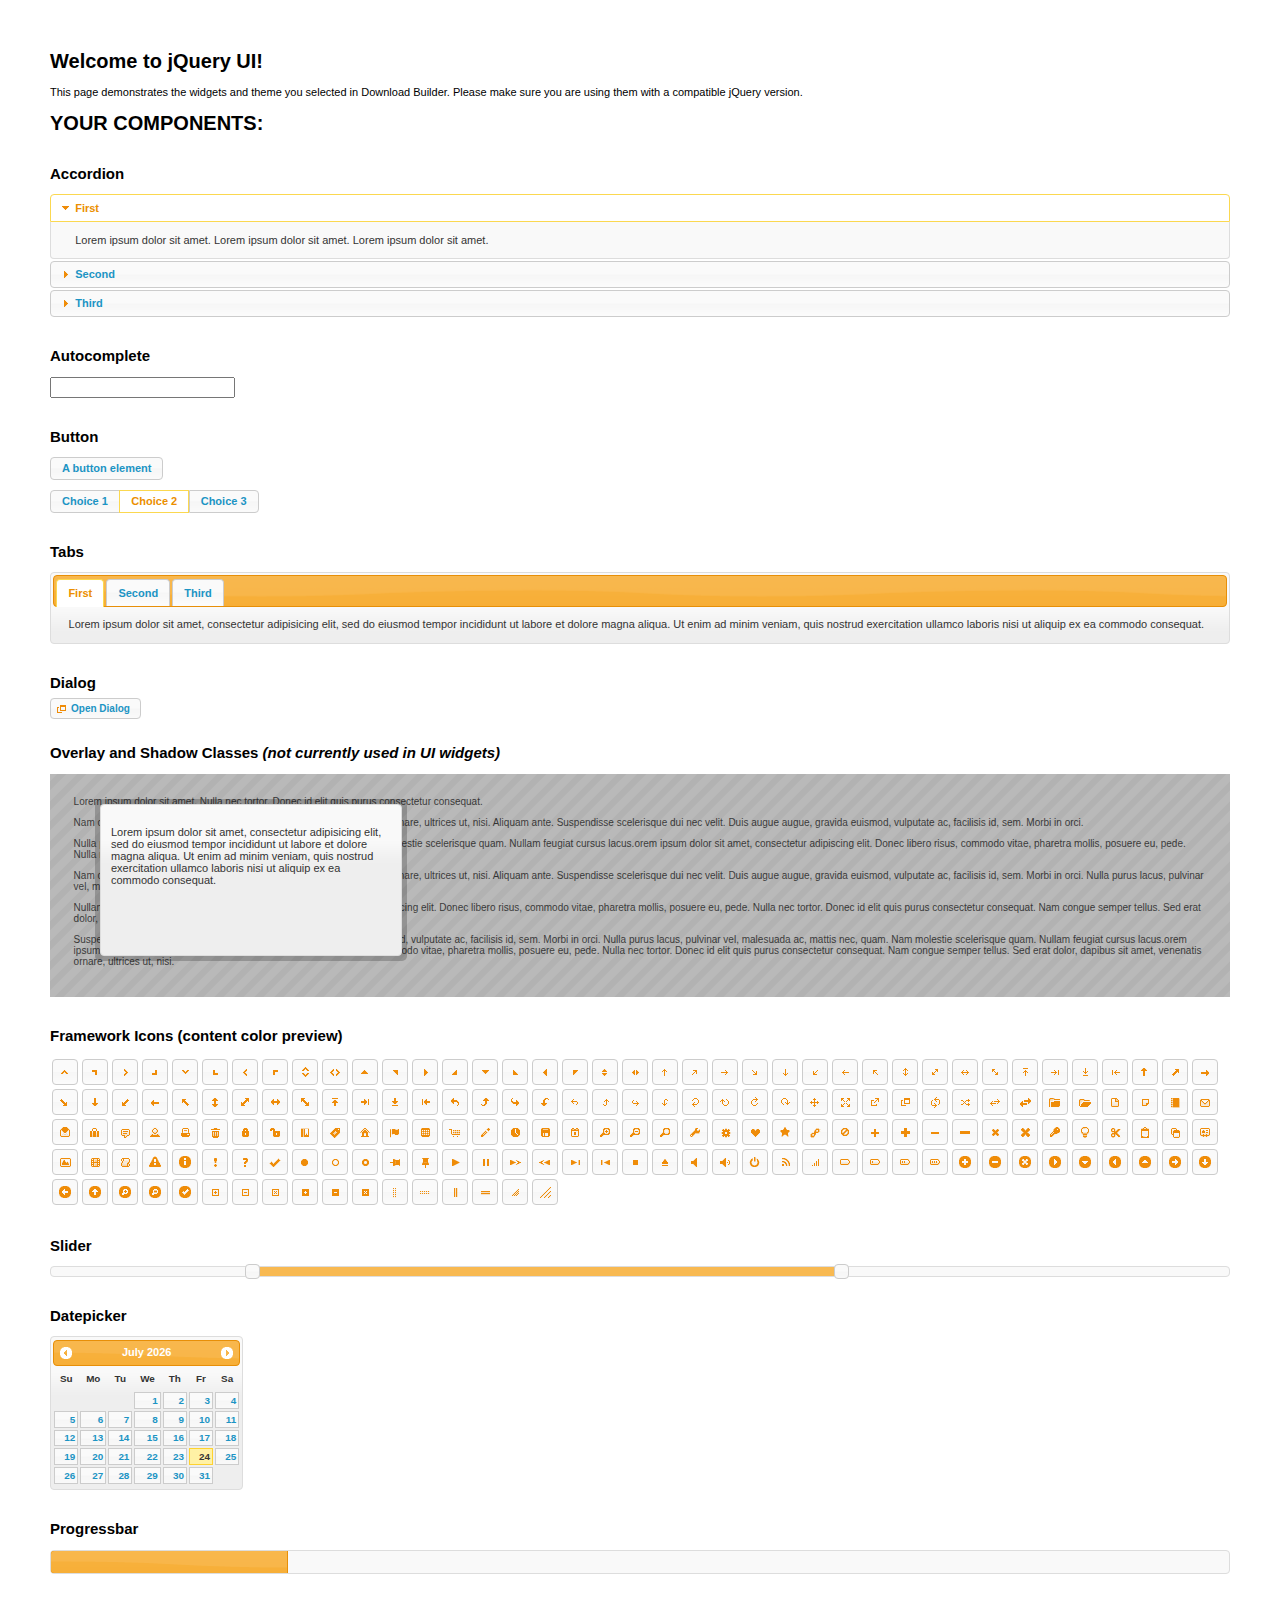
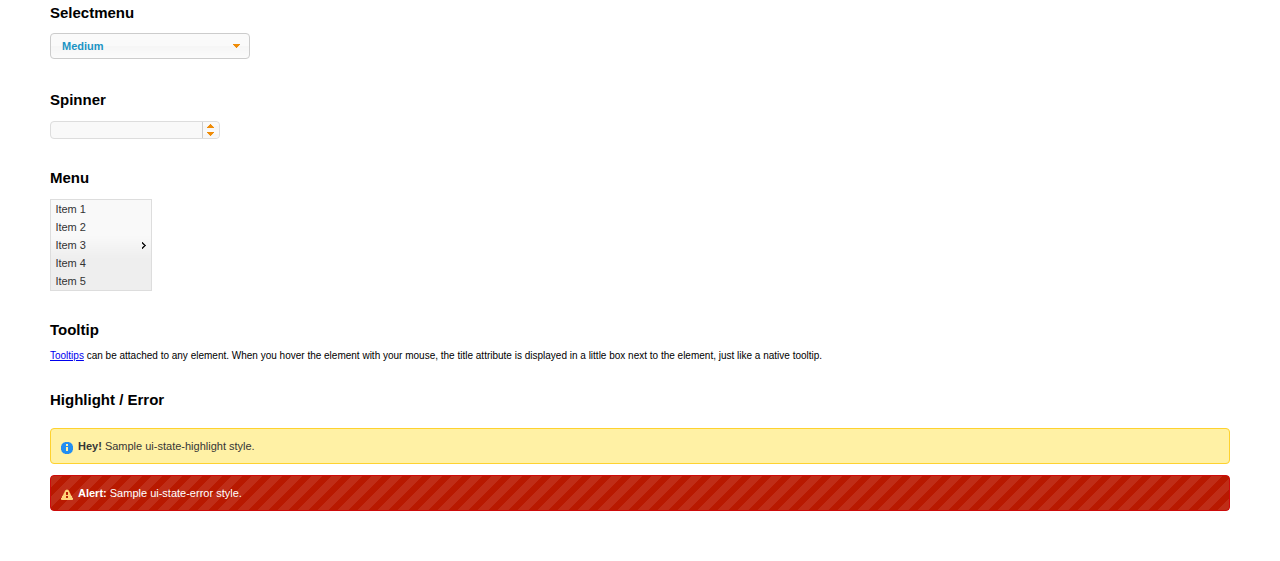
<file: NASAmet/static/grappelli/jquery/ui/index.html>
<!doctype html>
<html lang="us">
<head>
	<meta charset="utf-8">
	<title>jQuery UI Example Page</title>
	<link href="jquery-ui.css" rel="stylesheet">
	<style>
	body{
		font: 62.5% "Trebuchet MS", sans-serif;
		margin: 50px;
	}
	.demoHeaders {
		margin-top: 2em;
	}
	#dialog-link {
		padding: .4em 1em .4em 20px;
		text-decoration: none;
		position: relative;
	}
	#dialog-link span.ui-icon {
		margin: 0 5px 0 0;
		position: absolute;
		left: .2em;
		top: 50%;
		margin-top: -8px;
	}
	#icons {
		margin: 0;
		padding: 0;
	}
	#icons li {
		margin: 2px;
		position: relative;
		padding: 4px 0;
		cursor: pointer;
		float: left;
		list-style: none;
	}
	#icons span.ui-icon {
		float: left;
		margin: 0 4px;
	}
	.fakewindowcontain .ui-widget-overlay {
		position: absolute;
	}
	select {
		width: 200px;
	}
	</style>
</head>
<body>

<h1>Welcome to jQuery UI!</h1>

<div class="ui-widget">
	<p>This page demonstrates the widgets and theme you selected in Download Builder. Please make sure you are using them with a compatible jQuery version.</p>
</div>

<h1>YOUR COMPONENTS:</h1>


<!-- Accordion -->
<h2 class="demoHeaders">Accordion</h2>
<div id="accordion">
	<h3>First</h3>
	<div>Lorem ipsum dolor sit amet. Lorem ipsum dolor sit amet. Lorem ipsum dolor sit amet.</div>
	<h3>Second</h3>
	<div>Phasellus mattis tincidunt nibh.</div>
	<h3>Third</h3>
	<div>Nam dui erat, auctor a, dignissim quis.</div>
</div>



<!-- Autocomplete -->
<h2 class="demoHeaders">Autocomplete</h2>
<div>
	<input id="autocomplete" title="type &quot;a&quot;">
</div>



<!-- Button -->
<h2 class="demoHeaders">Button</h2>
<button id="button">A button element</button>
<form style="margin-top: 1em;">
	<div id="radioset">
		<input type="radio" id="radio1" name="radio"><label for="radio1">Choice 1</label>
		<input type="radio" id="radio2" name="radio" checked="checked"><label for="radio2">Choice 2</label>
		<input type="radio" id="radio3" name="radio"><label for="radio3">Choice 3</label>
	</div>
</form>



<!-- Tabs -->
<h2 class="demoHeaders">Tabs</h2>
<div id="tabs">
	<ul>
		<li><a href="#tabs-1">First</a></li>
		<li><a href="#tabs-2">Second</a></li>
		<li><a href="#tabs-3">Third</a></li>
	</ul>
	<div id="tabs-1">Lorem ipsum dolor sit amet, consectetur adipisicing elit, sed do eiusmod tempor incididunt ut labore et dolore magna aliqua. Ut enim ad minim veniam, quis nostrud exercitation ullamco laboris nisi ut aliquip ex ea commodo consequat.</div>
	<div id="tabs-2">Phasellus mattis tincidunt nibh. Cras orci urna, blandit id, pretium vel, aliquet ornare, felis. Maecenas scelerisque sem non nisl. Fusce sed lorem in enim dictum bibendum.</div>
	<div id="tabs-3">Nam dui erat, auctor a, dignissim quis, sollicitudin eu, felis. Pellentesque nisi urna, interdum eget, sagittis et, consequat vestibulum, lacus. Mauris porttitor ullamcorper augue.</div>
</div>



<!-- Dialog NOTE: Dialog is not generated by UI in this demo so it can be visually styled in themeroller-->
<h2 class="demoHeaders">Dialog</h2>
<p><a href="#" id="dialog-link" class="ui-state-default ui-corner-all"><span class="ui-icon ui-icon-newwin"></span>Open Dialog</a></p>

<h2 class="demoHeaders">Overlay and Shadow Classes <em>(not currently used in UI widgets)</em></h2>
<div style="position: relative; width: 96%; height: 200px; padding:1% 2%; overflow:hidden;" class="fakewindowcontain">
	<p>Lorem ipsum dolor sit amet,  Nulla nec tortor. Donec id elit quis purus consectetur consequat. </p><p>Nam congue semper tellus. Sed erat dolor, dapibus sit amet, venenatis ornare, ultrices ut, nisi. Aliquam ante. Suspendisse scelerisque dui nec velit. Duis augue augue, gravida euismod, vulputate ac, facilisis id, sem. Morbi in orci. </p><p>Nulla purus lacus, pulvinar vel, malesuada ac, mattis nec, quam. Nam molestie scelerisque quam. Nullam feugiat cursus lacus.orem ipsum dolor sit amet, consectetur adipiscing elit. Donec libero risus, commodo vitae, pharetra mollis, posuere eu, pede. Nulla nec tortor. Donec id elit quis purus consectetur consequat. </p><p>Nam congue semper tellus. Sed erat dolor, dapibus sit amet, venenatis ornare, ultrices ut, nisi. Aliquam ante. Suspendisse scelerisque dui nec velit. Duis augue augue, gravida euismod, vulputate ac, facilisis id, sem. Morbi in orci. Nulla purus lacus, pulvinar vel, malesuada ac, mattis nec, quam. Nam molestie scelerisque quam. </p><p>Nullam feugiat cursus lacus.orem ipsum dolor sit amet, consectetur adipiscing elit. Donec libero risus, commodo vitae, pharetra mollis, posuere eu, pede. Nulla nec tortor. Donec id elit quis purus consectetur consequat. Nam congue semper tellus. Sed erat dolor, dapibus sit amet, venenatis ornare, ultrices ut, nisi. Aliquam ante. </p><p>Suspendisse scelerisque dui nec velit. Duis augue augue, gravida euismod, vulputate ac, facilisis id, sem. Morbi in orci. Nulla purus lacus, pulvinar vel, malesuada ac, mattis nec, quam. Nam molestie scelerisque quam. Nullam feugiat cursus lacus.orem ipsum dolor sit amet, consectetur adipiscing elit. Donec libero risus, commodo vitae, pharetra mollis, posuere eu, pede. Nulla nec tortor. Donec id elit quis purus consectetur consequat. Nam congue semper tellus. Sed erat dolor, dapibus sit amet, venenatis ornare, ultrices ut, nisi. </p>

	<!-- ui-dialog -->
	<div class="ui-overlay"><div class="ui-widget-overlay"></div><div class="ui-widget-shadow ui-corner-all" style="width: 302px; height: 152px; position: absolute; left: 50px; top: 30px;"></div></div>
	<div style="position: absolute; width: 280px; height: 130px;left: 50px; top: 30px; padding: 10px;" class="ui-widget ui-widget-content ui-corner-all">
		<div class="ui-dialog-content ui-widget-content" style="background: none; border: 0;">
			<p>Lorem ipsum dolor sit amet, consectetur adipisicing elit, sed do eiusmod tempor incididunt ut labore et dolore magna aliqua. Ut enim ad minim veniam, quis nostrud exercitation ullamco laboris nisi ut aliquip ex ea commodo consequat.</p>
		</div>
	</div>

</div>

<!-- ui-dialog -->
<div id="dialog" title="Dialog Title">
	<p>Lorem ipsum dolor sit amet, consectetur adipisicing elit, sed do eiusmod tempor incididunt ut labore et dolore magna aliqua. Ut enim ad minim veniam, quis nostrud exercitation ullamco laboris nisi ut aliquip ex ea commodo consequat.</p>
</div>



<h2 class="demoHeaders">Framework Icons (content color preview)</h2>
<ul id="icons" class="ui-widget ui-helper-clearfix">
	<li class="ui-state-default ui-corner-all" title=".ui-icon-carat-1-n"><span class="ui-icon ui-icon-carat-1-n"></span></li>
	<li class="ui-state-default ui-corner-all" title=".ui-icon-carat-1-ne"><span class="ui-icon ui-icon-carat-1-ne"></span></li>
	<li class="ui-state-default ui-corner-all" title=".ui-icon-carat-1-e"><span class="ui-icon ui-icon-carat-1-e"></span></li>
	<li class="ui-state-default ui-corner-all" title=".ui-icon-carat-1-se"><span class="ui-icon ui-icon-carat-1-se"></span></li>
	<li class="ui-state-default ui-corner-all" title=".ui-icon-carat-1-s"><span class="ui-icon ui-icon-carat-1-s"></span></li>
	<li class="ui-state-default ui-corner-all" title=".ui-icon-carat-1-sw"><span class="ui-icon ui-icon-carat-1-sw"></span></li>
	<li class="ui-state-default ui-corner-all" title=".ui-icon-carat-1-w"><span class="ui-icon ui-icon-carat-1-w"></span></li>
	<li class="ui-state-default ui-corner-all" title=".ui-icon-carat-1-nw"><span class="ui-icon ui-icon-carat-1-nw"></span></li>
	<li class="ui-state-default ui-corner-all" title=".ui-icon-carat-2-n-s"><span class="ui-icon ui-icon-carat-2-n-s"></span></li>
	<li class="ui-state-default ui-corner-all" title=".ui-icon-carat-2-e-w"><span class="ui-icon ui-icon-carat-2-e-w"></span></li>
	<li class="ui-state-default ui-corner-all" title=".ui-icon-triangle-1-n"><span class="ui-icon ui-icon-triangle-1-n"></span></li>
	<li class="ui-state-default ui-corner-all" title=".ui-icon-triangle-1-ne"><span class="ui-icon ui-icon-triangle-1-ne"></span></li>
	<li class="ui-state-default ui-corner-all" title=".ui-icon-triangle-1-e"><span class="ui-icon ui-icon-triangle-1-e"></span></li>
	<li class="ui-state-default ui-corner-all" title=".ui-icon-triangle-1-se"><span class="ui-icon ui-icon-triangle-1-se"></span></li>
	<li class="ui-state-default ui-corner-all" title=".ui-icon-triangle-1-s"><span class="ui-icon ui-icon-triangle-1-s"></span></li>
	<li class="ui-state-default ui-corner-all" title=".ui-icon-triangle-1-sw"><span class="ui-icon ui-icon-triangle-1-sw"></span></li>
	<li class="ui-state-default ui-corner-all" title=".ui-icon-triangle-1-w"><span class="ui-icon ui-icon-triangle-1-w"></span></li>
	<li class="ui-state-default ui-corner-all" title=".ui-icon-triangle-1-nw"><span class="ui-icon ui-icon-triangle-1-nw"></span></li>
	<li class="ui-state-default ui-corner-all" title=".ui-icon-triangle-2-n-s"><span class="ui-icon ui-icon-triangle-2-n-s"></span></li>
	<li class="ui-state-default ui-corner-all" title=".ui-icon-triangle-2-e-w"><span class="ui-icon ui-icon-triangle-2-e-w"></span></li>
	<li class="ui-state-default ui-corner-all" title=".ui-icon-arrow-1-n"><span class="ui-icon ui-icon-arrow-1-n"></span></li>
	<li class="ui-state-default ui-corner-all" title=".ui-icon-arrow-1-ne"><span class="ui-icon ui-icon-arrow-1-ne"></span></li>
	<li class="ui-state-default ui-corner-all" title=".ui-icon-arrow-1-e"><span class="ui-icon ui-icon-arrow-1-e"></span></li>
	<li class="ui-state-default ui-corner-all" title=".ui-icon-arrow-1-se"><span class="ui-icon ui-icon-arrow-1-se"></span></li>
	<li class="ui-state-default ui-corner-all" title=".ui-icon-arrow-1-s"><span class="ui-icon ui-icon-arrow-1-s"></span></li>
	<li class="ui-state-default ui-corner-all" title=".ui-icon-arrow-1-sw"><span class="ui-icon ui-icon-arrow-1-sw"></span></li>
	<li class="ui-state-default ui-corner-all" title=".ui-icon-arrow-1-w"><span class="ui-icon ui-icon-arrow-1-w"></span></li>
	<li class="ui-state-default ui-corner-all" title=".ui-icon-arrow-1-nw"><span class="ui-icon ui-icon-arrow-1-nw"></span></li>
	<li class="ui-state-default ui-corner-all" title=".ui-icon-arrow-2-n-s"><span class="ui-icon ui-icon-arrow-2-n-s"></span></li>
	<li class="ui-state-default ui-corner-all" title=".ui-icon-arrow-2-ne-sw"><span class="ui-icon ui-icon-arrow-2-ne-sw"></span></li>
	<li class="ui-state-default ui-corner-all" title=".ui-icon-arrow-2-e-w"><span class="ui-icon ui-icon-arrow-2-e-w"></span></li>
	<li class="ui-state-default ui-corner-all" title=".ui-icon-arrow-2-se-nw"><span class="ui-icon ui-icon-arrow-2-se-nw"></span></li>
	<li class="ui-state-default ui-corner-all" title=".ui-icon-arrowstop-1-n"><span class="ui-icon ui-icon-arrowstop-1-n"></span></li>
	<li class="ui-state-default ui-corner-all" title=".ui-icon-arrowstop-1-e"><span class="ui-icon ui-icon-arrowstop-1-e"></span></li>
	<li class="ui-state-default ui-corner-all" title=".ui-icon-arrowstop-1-s"><span class="ui-icon ui-icon-arrowstop-1-s"></span></li>
	<li class="ui-state-default ui-corner-all" title=".ui-icon-arrowstop-1-w"><span class="ui-icon ui-icon-arrowstop-1-w"></span></li>
	<li class="ui-state-default ui-corner-all" title=".ui-icon-arrowthick-1-n"><span class="ui-icon ui-icon-arrowthick-1-n"></span></li>
	<li class="ui-state-default ui-corner-all" title=".ui-icon-arrowthick-1-ne"><span class="ui-icon ui-icon-arrowthick-1-ne"></span></li>
	<li class="ui-state-default ui-corner-all" title=".ui-icon-arrowthick-1-e"><span class="ui-icon ui-icon-arrowthick-1-e"></span></li>
	<li class="ui-state-default ui-corner-all" title=".ui-icon-arrowthick-1-se"><span class="ui-icon ui-icon-arrowthick-1-se"></span></li>
	<li class="ui-state-default ui-corner-all" title=".ui-icon-arrowthick-1-s"><span class="ui-icon ui-icon-arrowthick-1-s"></span></li>
	<li class="ui-state-default ui-corner-all" title=".ui-icon-arrowthick-1-sw"><span class="ui-icon ui-icon-arrowthick-1-sw"></span></li>
	<li class="ui-state-default ui-corner-all" title=".ui-icon-arrowthick-1-w"><span class="ui-icon ui-icon-arrowthick-1-w"></span></li>
	<li class="ui-state-default ui-corner-all" title=".ui-icon-arrowthick-1-nw"><span class="ui-icon ui-icon-arrowthick-1-nw"></span></li>
	<li class="ui-state-default ui-corner-all" title=".ui-icon-arrowthick-2-n-s"><span class="ui-icon ui-icon-arrowthick-2-n-s"></span></li>
	<li class="ui-state-default ui-corner-all" title=".ui-icon-arrowthick-2-ne-sw"><span class="ui-icon ui-icon-arrowthick-2-ne-sw"></span></li>
	<li class="ui-state-default ui-corner-all" title=".ui-icon-arrowthick-2-e-w"><span class="ui-icon ui-icon-arrowthick-2-e-w"></span></li>
	<li class="ui-state-default ui-corner-all" title=".ui-icon-arrowthick-2-se-nw"><span class="ui-icon ui-icon-arrowthick-2-se-nw"></span></li>
	<li class="ui-state-default ui-corner-all" title=".ui-icon-arrowthickstop-1-n"><span class="ui-icon ui-icon-arrowthickstop-1-n"></span></li>
	<li class="ui-state-default ui-corner-all" title=".ui-icon-arrowthickstop-1-e"><span class="ui-icon ui-icon-arrowthickstop-1-e"></span></li>
	<li class="ui-state-default ui-corner-all" title=".ui-icon-arrowthickstop-1-s"><span class="ui-icon ui-icon-arrowthickstop-1-s"></span></li>
	<li class="ui-state-default ui-corner-all" title=".ui-icon-arrowthickstop-1-w"><span class="ui-icon ui-icon-arrowthickstop-1-w"></span></li>
	<li class="ui-state-default ui-corner-all" title=".ui-icon-arrowreturnthick-1-w"><span class="ui-icon ui-icon-arrowreturnthick-1-w"></span></li>
	<li class="ui-state-default ui-corner-all" title=".ui-icon-arrowreturnthick-1-n"><span class="ui-icon ui-icon-arrowreturnthick-1-n"></span></li>
	<li class="ui-state-default ui-corner-all" title=".ui-icon-arrowreturnthick-1-e"><span class="ui-icon ui-icon-arrowreturnthick-1-e"></span></li>
	<li class="ui-state-default ui-corner-all" title=".ui-icon-arrowreturnthick-1-s"><span class="ui-icon ui-icon-arrowreturnthick-1-s"></span></li>
	<li class="ui-state-default ui-corner-all" title=".ui-icon-arrowreturn-1-w"><span class="ui-icon ui-icon-arrowreturn-1-w"></span></li>
	<li class="ui-state-default ui-corner-all" title=".ui-icon-arrowreturn-1-n"><span class="ui-icon ui-icon-arrowreturn-1-n"></span></li>
	<li class="ui-state-default ui-corner-all" title=".ui-icon-arrowreturn-1-e"><span class="ui-icon ui-icon-arrowreturn-1-e"></span></li>
	<li class="ui-state-default ui-corner-all" title=".ui-icon-arrowreturn-1-s"><span class="ui-icon ui-icon-arrowreturn-1-s"></span></li>
	<li class="ui-state-default ui-corner-all" title=".ui-icon-arrowrefresh-1-w"><span class="ui-icon ui-icon-arrowrefresh-1-w"></span></li>
	<li class="ui-state-default ui-corner-all" title=".ui-icon-arrowrefresh-1-n"><span class="ui-icon ui-icon-arrowrefresh-1-n"></span></li>
	<li class="ui-state-default ui-corner-all" title=".ui-icon-arrowrefresh-1-e"><span class="ui-icon ui-icon-arrowrefresh-1-e"></span></li>
	<li class="ui-state-default ui-corner-all" title=".ui-icon-arrowrefresh-1-s"><span class="ui-icon ui-icon-arrowrefresh-1-s"></span></li>
	<li class="ui-state-default ui-corner-all" title=".ui-icon-arrow-4"><span class="ui-icon ui-icon-arrow-4"></span></li>
	<li class="ui-state-default ui-corner-all" title=".ui-icon-arrow-4-diag"><span class="ui-icon ui-icon-arrow-4-diag"></span></li>
	<li class="ui-state-default ui-corner-all" title=".ui-icon-extlink"><span class="ui-icon ui-icon-extlink"></span></li>
	<li class="ui-state-default ui-corner-all" title=".ui-icon-newwin"><span class="ui-icon ui-icon-newwin"></span></li>
	<li class="ui-state-default ui-corner-all" title=".ui-icon-refresh"><span class="ui-icon ui-icon-refresh"></span></li>
	<li class="ui-state-default ui-corner-all" title=".ui-icon-shuffle"><span class="ui-icon ui-icon-shuffle"></span></li>
	<li class="ui-state-default ui-corner-all" title=".ui-icon-transfer-e-w"><span class="ui-icon ui-icon-transfer-e-w"></span></li>
	<li class="ui-state-default ui-corner-all" title=".ui-icon-transferthick-e-w"><span class="ui-icon ui-icon-transferthick-e-w"></span></li>
	<li class="ui-state-default ui-corner-all" title=".ui-icon-folder-collapsed"><span class="ui-icon ui-icon-folder-collapsed"></span></li>
	<li class="ui-state-default ui-corner-all" title=".ui-icon-folder-open"><span class="ui-icon ui-icon-folder-open"></span></li>
	<li class="ui-state-default ui-corner-all" title=".ui-icon-document"><span class="ui-icon ui-icon-document"></span></li>
	<li class="ui-state-default ui-corner-all" title=".ui-icon-document-b"><span class="ui-icon ui-icon-document-b"></span></li>
	<li class="ui-state-default ui-corner-all" title=".ui-icon-note"><span class="ui-icon ui-icon-note"></span></li>
	<li class="ui-state-default ui-corner-all" title=".ui-icon-mail-closed"><span class="ui-icon ui-icon-mail-closed"></span></li>
	<li class="ui-state-default ui-corner-all" title=".ui-icon-mail-open"><span class="ui-icon ui-icon-mail-open"></span></li>
	<li class="ui-state-default ui-corner-all" title=".ui-icon-suitcase"><span class="ui-icon ui-icon-suitcase"></span></li>
	<li class="ui-state-default ui-corner-all" title=".ui-icon-comment"><span class="ui-icon ui-icon-comment"></span></li>
	<li class="ui-state-default ui-corner-all" title=".ui-icon-person"><span class="ui-icon ui-icon-person"></span></li>
	<li class="ui-state-default ui-corner-all" title=".ui-icon-print"><span class="ui-icon ui-icon-print"></span></li>
	<li class="ui-state-default ui-corner-all" title=".ui-icon-trash"><span class="ui-icon ui-icon-trash"></span></li>
	<li class="ui-state-default ui-corner-all" title=".ui-icon-locked"><span class="ui-icon ui-icon-locked"></span></li>
	<li class="ui-state-default ui-corner-all" title=".ui-icon-unlocked"><span class="ui-icon ui-icon-unlocked"></span></li>
	<li class="ui-state-default ui-corner-all" title=".ui-icon-bookmark"><span class="ui-icon ui-icon-bookmark"></span></li>
	<li class="ui-state-default ui-corner-all" title=".ui-icon-tag"><span class="ui-icon ui-icon-tag"></span></li>
	<li class="ui-state-default ui-corner-all" title=".ui-icon-home"><span class="ui-icon ui-icon-home"></span></li>
	<li class="ui-state-default ui-corner-all" title=".ui-icon-flag"><span class="ui-icon ui-icon-flag"></span></li>
	<li class="ui-state-default ui-corner-all" title=".ui-icon-calculator"><span class="ui-icon ui-icon-calculator"></span></li>
	<li class="ui-state-default ui-corner-all" title=".ui-icon-cart"><span class="ui-icon ui-icon-cart"></span></li>
	<li class="ui-state-default ui-corner-all" title=".ui-icon-pencil"><span class="ui-icon ui-icon-pencil"></span></li>
	<li class="ui-state-default ui-corner-all" title=".ui-icon-clock"><span class="ui-icon ui-icon-clock"></span></li>
	<li class="ui-state-default ui-corner-all" title=".ui-icon-disk"><span class="ui-icon ui-icon-disk"></span></li>
	<li class="ui-state-default ui-corner-all" title=".ui-icon-calendar"><span class="ui-icon ui-icon-calendar"></span></li>
	<li class="ui-state-default ui-corner-all" title=".ui-icon-zoomin"><span class="ui-icon ui-icon-zoomin"></span></li>
	<li class="ui-state-default ui-corner-all" title=".ui-icon-zoomout"><span class="ui-icon ui-icon-zoomout"></span></li>
	<li class="ui-state-default ui-corner-all" title=".ui-icon-search"><span class="ui-icon ui-icon-search"></span></li>
	<li class="ui-state-default ui-corner-all" title=".ui-icon-wrench"><span class="ui-icon ui-icon-wrench"></span></li>
	<li class="ui-state-default ui-corner-all" title=".ui-icon-gear"><span class="ui-icon ui-icon-gear"></span></li>
	<li class="ui-state-default ui-corner-all" title=".ui-icon-heart"><span class="ui-icon ui-icon-heart"></span></li>
	<li class="ui-state-default ui-corner-all" title=".ui-icon-star"><span class="ui-icon ui-icon-star"></span></li>
	<li class="ui-state-default ui-corner-all" title=".ui-icon-link"><span class="ui-icon ui-icon-link"></span></li>
	<li class="ui-state-default ui-corner-all" title=".ui-icon-cancel"><span class="ui-icon ui-icon-cancel"></span></li>
	<li class="ui-state-default ui-corner-all" title=".ui-icon-plus"><span class="ui-icon ui-icon-plus"></span></li>
	<li class="ui-state-default ui-corner-all" title=".ui-icon-plusthick"><span class="ui-icon ui-icon-plusthick"></span></li>
	<li class="ui-state-default ui-corner-all" title=".ui-icon-minus"><span class="ui-icon ui-icon-minus"></span></li>
	<li class="ui-state-default ui-corner-all" title=".ui-icon-minusthick"><span class="ui-icon ui-icon-minusthick"></span></li>
	<li class="ui-state-default ui-corner-all" title=".ui-icon-close"><span class="ui-icon ui-icon-close"></span></li>
	<li class="ui-state-default ui-corner-all" title=".ui-icon-closethick"><span class="ui-icon ui-icon-closethick"></span></li>
	<li class="ui-state-default ui-corner-all" title=".ui-icon-key"><span class="ui-icon ui-icon-key"></span></li>
	<li class="ui-state-default ui-corner-all" title=".ui-icon-lightbulb"><span class="ui-icon ui-icon-lightbulb"></span></li>
	<li class="ui-state-default ui-corner-all" title=".ui-icon-scissors"><span class="ui-icon ui-icon-scissors"></span></li>
	<li class="ui-state-default ui-corner-all" title=".ui-icon-clipboard"><span class="ui-icon ui-icon-clipboard"></span></li>
	<li class="ui-state-default ui-corner-all" title=".ui-icon-copy"><span class="ui-icon ui-icon-copy"></span></li>
	<li class="ui-state-default ui-corner-all" title=".ui-icon-contact"><span class="ui-icon ui-icon-contact"></span></li>
	<li class="ui-state-default ui-corner-all" title=".ui-icon-image"><span class="ui-icon ui-icon-image"></span></li>
	<li class="ui-state-default ui-corner-all" title=".ui-icon-video"><span class="ui-icon ui-icon-video"></span></li>
	<li class="ui-state-default ui-corner-all" title=".ui-icon-script"><span class="ui-icon ui-icon-script"></span></li>
	<li class="ui-state-default ui-corner-all" title=".ui-icon-alert"><span class="ui-icon ui-icon-alert"></span></li>
	<li class="ui-state-default ui-corner-all" title=".ui-icon-info"><span class="ui-icon ui-icon-info"></span></li>
	<li class="ui-state-default ui-corner-all" title=".ui-icon-notice"><span class="ui-icon ui-icon-notice"></span></li>
	<li class="ui-state-default ui-corner-all" title=".ui-icon-help"><span class="ui-icon ui-icon-help"></span></li>
	<li class="ui-state-default ui-corner-all" title=".ui-icon-check"><span class="ui-icon ui-icon-check"></span></li>
	<li class="ui-state-default ui-corner-all" title=".ui-icon-bullet"><span class="ui-icon ui-icon-bullet"></span></li>
	<li class="ui-state-default ui-corner-all" title=".ui-icon-radio-off"><span class="ui-icon ui-icon-radio-off"></span></li>
	<li class="ui-state-default ui-corner-all" title=".ui-icon-radio-on"><span class="ui-icon ui-icon-radio-on"></span></li>
	<li class="ui-state-default ui-corner-all" title=".ui-icon-pin-w"><span class="ui-icon ui-icon-pin-w"></span></li>
	<li class="ui-state-default ui-corner-all" title=".ui-icon-pin-s"><span class="ui-icon ui-icon-pin-s"></span></li>
	<li class="ui-state-default ui-corner-all" title=".ui-icon-play"><span class="ui-icon ui-icon-play"></span></li>
	<li class="ui-state-default ui-corner-all" title=".ui-icon-pause"><span class="ui-icon ui-icon-pause"></span></li>
	<li class="ui-state-default ui-corner-all" title=".ui-icon-seek-next"><span class="ui-icon ui-icon-seek-next"></span></li>
	<li class="ui-state-default ui-corner-all" title=".ui-icon-seek-prev"><span class="ui-icon ui-icon-seek-prev"></span></li>
	<li class="ui-state-default ui-corner-all" title=".ui-icon-seek-end"><span class="ui-icon ui-icon-seek-end"></span></li>
	<li class="ui-state-default ui-corner-all" title=".ui-icon-seek-first"><span class="ui-icon ui-icon-seek-first"></span></li>
	<li class="ui-state-default ui-corner-all" title=".ui-icon-stop"><span class="ui-icon ui-icon-stop"></span></li>
	<li class="ui-state-default ui-corner-all" title=".ui-icon-eject"><span class="ui-icon ui-icon-eject"></span></li>
	<li class="ui-state-default ui-corner-all" title=".ui-icon-volume-off"><span class="ui-icon ui-icon-volume-off"></span></li>
	<li class="ui-state-default ui-corner-all" title=".ui-icon-volume-on"><span class="ui-icon ui-icon-volume-on"></span></li>
	<li class="ui-state-default ui-corner-all" title=".ui-icon-power"><span class="ui-icon ui-icon-power"></span></li>
	<li class="ui-state-default ui-corner-all" title=".ui-icon-signal-diag"><span class="ui-icon ui-icon-signal-diag"></span></li>
	<li class="ui-state-default ui-corner-all" title=".ui-icon-signal"><span class="ui-icon ui-icon-signal"></span></li>
	<li class="ui-state-default ui-corner-all" title=".ui-icon-battery-0"><span class="ui-icon ui-icon-battery-0"></span></li>
	<li class="ui-state-default ui-corner-all" title=".ui-icon-battery-1"><span class="ui-icon ui-icon-battery-1"></span></li>
	<li class="ui-state-default ui-corner-all" title=".ui-icon-battery-2"><span class="ui-icon ui-icon-battery-2"></span></li>
	<li class="ui-state-default ui-corner-all" title=".ui-icon-battery-3"><span class="ui-icon ui-icon-battery-3"></span></li>
	<li class="ui-state-default ui-corner-all" title=".ui-icon-circle-plus"><span class="ui-icon ui-icon-circle-plus"></span></li>
	<li class="ui-state-default ui-corner-all" title=".ui-icon-circle-minus"><span class="ui-icon ui-icon-circle-minus"></span></li>
	<li class="ui-state-default ui-corner-all" title=".ui-icon-circle-close"><span class="ui-icon ui-icon-circle-close"></span></li>
	<li class="ui-state-default ui-corner-all" title=".ui-icon-circle-triangle-e"><span class="ui-icon ui-icon-circle-triangle-e"></span></li>
	<li class="ui-state-default ui-corner-all" title=".ui-icon-circle-triangle-s"><span class="ui-icon ui-icon-circle-triangle-s"></span></li>
	<li class="ui-state-default ui-corner-all" title=".ui-icon-circle-triangle-w"><span class="ui-icon ui-icon-circle-triangle-w"></span></li>
	<li class="ui-state-default ui-corner-all" title=".ui-icon-circle-triangle-n"><span class="ui-icon ui-icon-circle-triangle-n"></span></li>
	<li class="ui-state-default ui-corner-all" title=".ui-icon-circle-arrow-e"><span class="ui-icon ui-icon-circle-arrow-e"></span></li>
	<li class="ui-state-default ui-corner-all" title=".ui-icon-circle-arrow-s"><span class="ui-icon ui-icon-circle-arrow-s"></span></li>
	<li class="ui-state-default ui-corner-all" title=".ui-icon-circle-arrow-w"><span class="ui-icon ui-icon-circle-arrow-w"></span></li>
	<li class="ui-state-default ui-corner-all" title=".ui-icon-circle-arrow-n"><span class="ui-icon ui-icon-circle-arrow-n"></span></li>
	<li class="ui-state-default ui-corner-all" title=".ui-icon-circle-zoomin"><span class="ui-icon ui-icon-circle-zoomin"></span></li>
	<li class="ui-state-default ui-corner-all" title=".ui-icon-circle-zoomout"><span class="ui-icon ui-icon-circle-zoomout"></span></li>
	<li class="ui-state-default ui-corner-all" title=".ui-icon-circle-check"><span class="ui-icon ui-icon-circle-check"></span></li>
	<li class="ui-state-default ui-corner-all" title=".ui-icon-circlesmall-plus"><span class="ui-icon ui-icon-circlesmall-plus"></span></li>
	<li class="ui-state-default ui-corner-all" title=".ui-icon-circlesmall-minus"><span class="ui-icon ui-icon-circlesmall-minus"></span></li>
	<li class="ui-state-default ui-corner-all" title=".ui-icon-circlesmall-close"><span class="ui-icon ui-icon-circlesmall-close"></span></li>
	<li class="ui-state-default ui-corner-all" title=".ui-icon-squaresmall-plus"><span class="ui-icon ui-icon-squaresmall-plus"></span></li>
	<li class="ui-state-default ui-corner-all" title=".ui-icon-squaresmall-minus"><span class="ui-icon ui-icon-squaresmall-minus"></span></li>
	<li class="ui-state-default ui-corner-all" title=".ui-icon-squaresmall-close"><span class="ui-icon ui-icon-squaresmall-close"></span></li>
	<li class="ui-state-default ui-corner-all" title=".ui-icon-grip-dotted-vertical"><span class="ui-icon ui-icon-grip-dotted-vertical"></span></li>
	<li class="ui-state-default ui-corner-all" title=".ui-icon-grip-dotted-horizontal"><span class="ui-icon ui-icon-grip-dotted-horizontal"></span></li>
	<li class="ui-state-default ui-corner-all" title=".ui-icon-grip-solid-vertical"><span class="ui-icon ui-icon-grip-solid-vertical"></span></li>
	<li class="ui-state-default ui-corner-all" title=".ui-icon-grip-solid-horizontal"><span class="ui-icon ui-icon-grip-solid-horizontal"></span></li>
	<li class="ui-state-default ui-corner-all" title=".ui-icon-gripsmall-diagonal-se"><span class="ui-icon ui-icon-gripsmall-diagonal-se"></span></li>
	<li class="ui-state-default ui-corner-all" title=".ui-icon-grip-diagonal-se"><span class="ui-icon ui-icon-grip-diagonal-se"></span></li>
</ul>


<!-- Slider -->
<h2 class="demoHeaders">Slider</h2>
<div id="slider"></div>



<!-- Datepicker -->
<h2 class="demoHeaders">Datepicker</h2>
<div id="datepicker"></div>



<!-- Progressbar -->
<h2 class="demoHeaders">Progressbar</h2>
<div id="progressbar"></div>



<!-- Progressbar -->
<h2 class="demoHeaders">Selectmenu</h2>
<select id="selectmenu">
	<option>Slower</option>
	<option>Slow</option>
	<option selected="selected">Medium</option>
	<option>Fast</option>
	<option>Faster</option>
</select>



<!-- Spinner -->
<h2 class="demoHeaders">Spinner</h2>
<input id="spinner">



<!-- Menu -->
<h2 class="demoHeaders">Menu</h2>
<ul style="width:100px;" id="menu">
	<li>Item 1</li>
	<li>Item 2</li>
	<li>Item 3
		<ul>
			<li>Item 3-1</li>
			<li>Item 3-2</li>
			<li>Item 3-3</li>
			<li>Item 3-4</li>
			<li>Item 3-5</li>
		</ul>
	</li>
	<li>Item 4</li>
	<li>Item 5</li>
</ul>



<!-- Tooltip -->
<h2 class="demoHeaders">Tooltip</h2>
<p id="tooltip">
	<a href="#" title="That&apos;s what this widget is">Tooltips</a> can be attached to any element. When you hover
the element with your mouse, the title attribute is displayed in a little box next to the element, just like a native tooltip.
</p>


<!-- Highlight / Error -->
<h2 class="demoHeaders">Highlight / Error</h2>
<div class="ui-widget">
	<div class="ui-state-highlight ui-corner-all" style="margin-top: 20px; padding: 0 .7em;">
		<p><span class="ui-icon ui-icon-info" style="float: left; margin-right: .3em;"></span>
		<strong>Hey!</strong> Sample ui-state-highlight style.</p>
	</div>
</div>
<br>
<div class="ui-widget">
	<div class="ui-state-error ui-corner-all" style="padding: 0 .7em;">
		<p><span class="ui-icon ui-icon-alert" style="float: left; margin-right: .3em;"></span>
		<strong>Alert:</strong> Sample ui-state-error style.</p>
	</div>
</div>

<script src="external/jquery/jquery.js"></script>
<script src="jquery-ui.js"></script>
<script>

$( "#accordion" ).accordion();



var availableTags = [
	"ActionScript",
	"AppleScript",
	"Asp",
	"BASIC",
	"C",
	"C++",
	"Clojure",
	"COBOL",
	"ColdFusion",
	"Erlang",
	"Fortran",
	"Groovy",
	"Haskell",
	"Java",
	"JavaScript",
	"Lisp",
	"Perl",
	"PHP",
	"Python",
	"Ruby",
	"Scala",
	"Scheme"
];
$( "#autocomplete" ).autocomplete({
	source: availableTags
});



$( "#button" ).button();
$( "#radioset" ).buttonset();



$( "#tabs" ).tabs();



$( "#dialog" ).dialog({
	autoOpen: false,
	width: 400,
	buttons: [
		{
			text: "Ok",
			click: function() {
				$( this ).dialog( "close" );
			}
		},
		{
			text: "Cancel",
			click: function() {
				$( this ).dialog( "close" );
			}
		}
	]
});

// Link to open the dialog
$( "#dialog-link" ).click(function( event ) {
	$( "#dialog" ).dialog( "open" );
	event.preventDefault();
});



$( "#datepicker" ).datepicker({
	inline: true
});



$( "#slider" ).slider({
	range: true,
	values: [ 17, 67 ]
});



$( "#progressbar" ).progressbar({
	value: 20
});



$( "#spinner" ).spinner();



$( "#menu" ).menu();



$( "#tooltip" ).tooltip();



$( "#selectmenu" ).selectmenu();


// Hover states on the static widgets
$( "#dialog-link, #icons li" ).hover(
	function() {
		$( this ).addClass( "ui-state-hover" );
	},
	function() {
		$( this ).removeClass( "ui-state-hover" );
	}
);
</script>
</body>
</html>
</file>
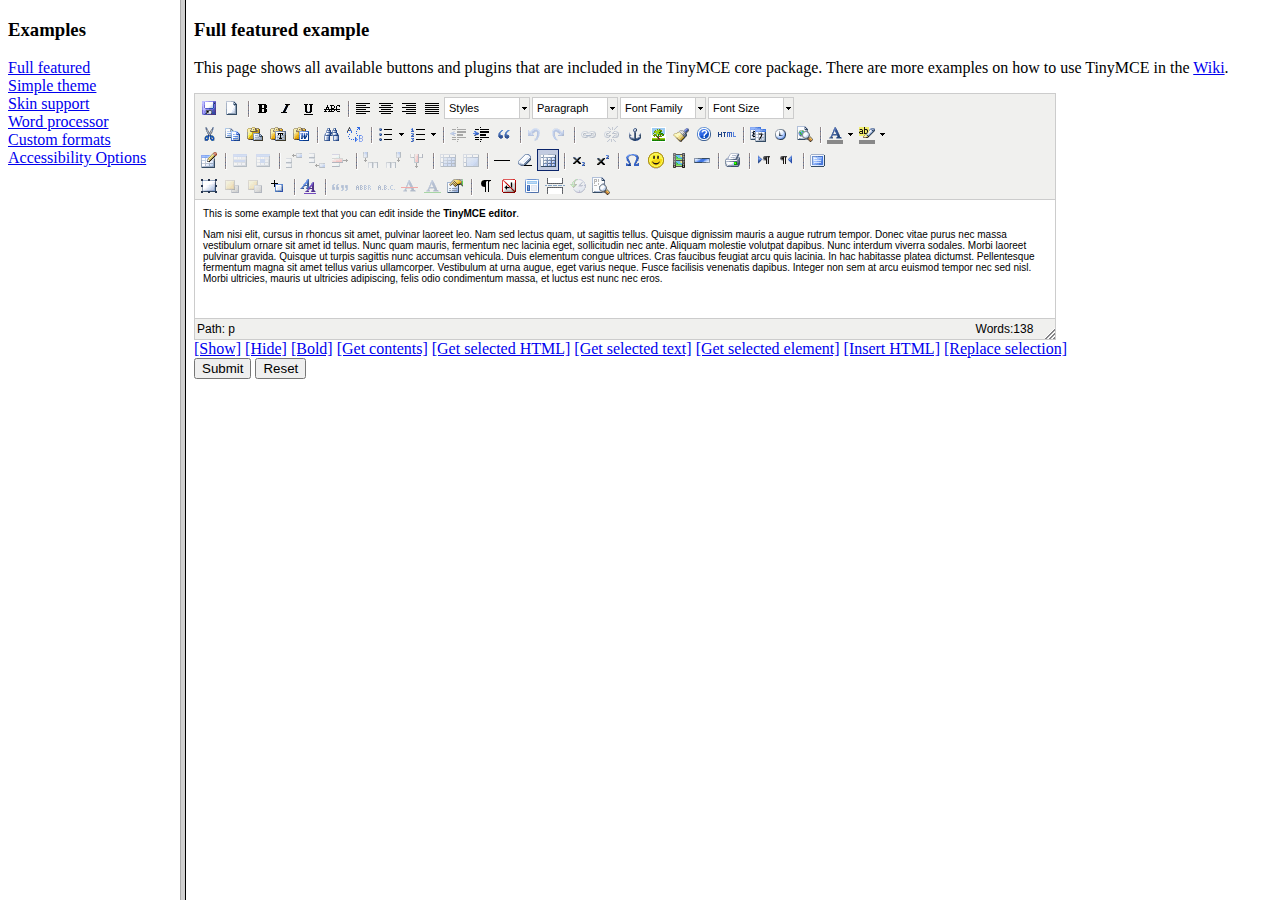
<file: NASAmet/static/grappelli/tinymce/examples/index.html>
<!DOCTYPE HTML PUBLIC "-//W3C//DTD HTML 4.01 Frameset//EN" "http://www.w3.org/TR/html4/frameset.dtd">
<html>
<head>
	<title>TinyMCE examples</title>
</head>
<frameset cols="180,80%">
	<frame src="menu.html" name="menu" />
	<frame src="full.html" name="main" />
</frameset>
</html>
</file>
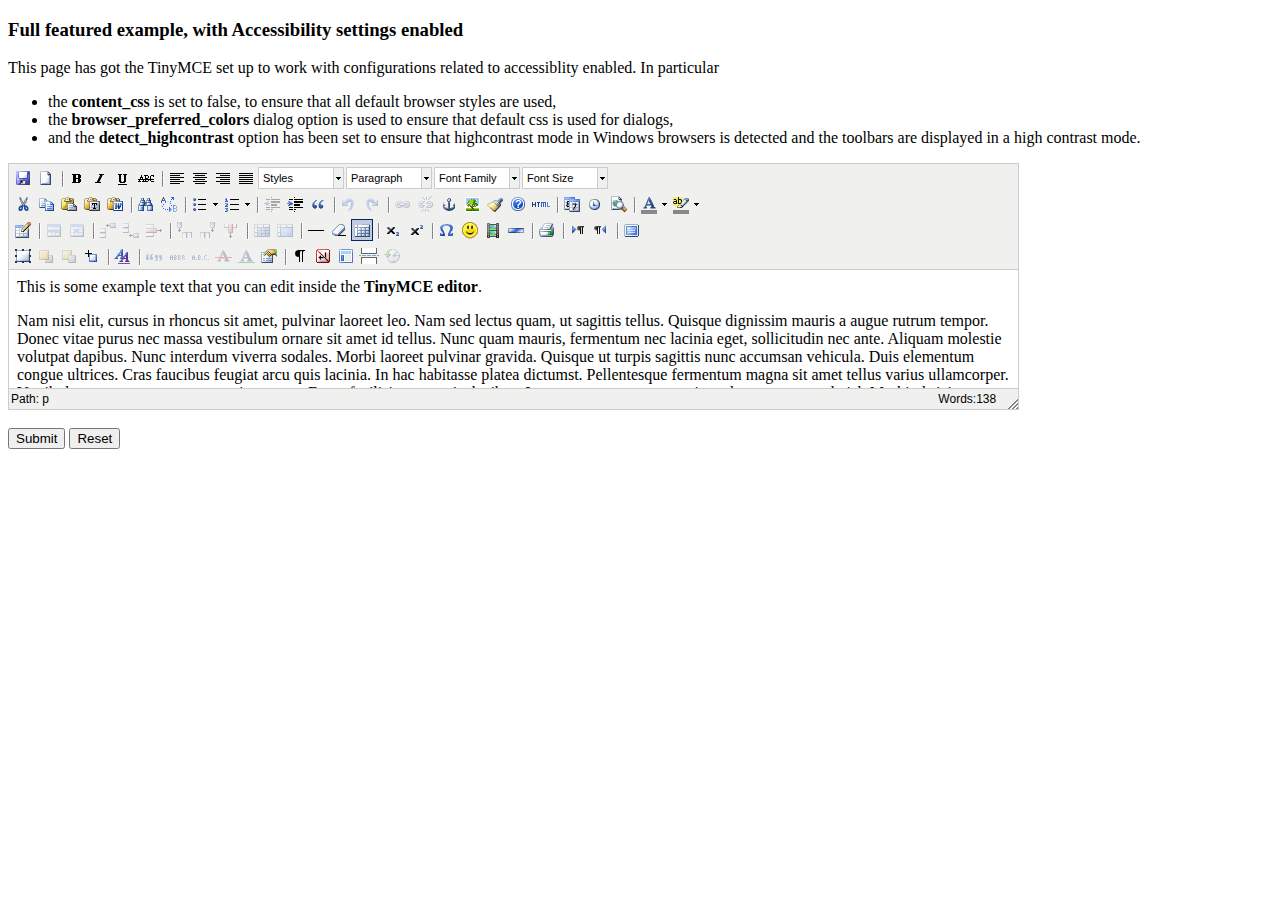
<file: NASAmet/static/grappelli/tinymce/examples/accessibility.html>
<!DOCTYPE html PUBLIC "-//W3C//DTD XHTML 1.0 Strict//EN" "http://www.w3.org/TR/xhtml1/DTD/xhtml1-strict.dtd">
<html xmlns="http://www.w3.org/1999/xhtml">
<head>
<title>Full featured example</title>

<!-- TinyMCE -->
<script type="text/javascript" src="../jscripts/tiny_mce/tiny_mce.js"></script>
<script type="text/javascript">
	tinyMCE.init({
		// General options
		mode : "textareas",
		theme : "advanced",
		plugins : "pagebreak,style,layer,table,save,advhr,advimage,advlink,emotions,iespell,insertdatetime,preview,media,searchreplace,print,contextmenu,paste,directionality,fullscreen,noneditable,visualchars,nonbreaking,xhtmlxtras,template,wordcount,advlist,autosave",

		// Theme options
		theme_advanced_buttons1 : "save,newdocument,|,bold,italic,underline,strikethrough,|,justifyleft,justifycenter,justifyright,justifyfull,styleselect,formatselect,fontselect,fontsizeselect",
		theme_advanced_buttons2 : "cut,copy,paste,pastetext,pasteword,|,search,replace,|,bullist,numlist,|,outdent,indent,blockquote,|,undo,redo,|,link,unlink,anchor,image,cleanup,help,code,|,insertdate,inserttime,preview,|,forecolor,backcolor",
		theme_advanced_buttons3 : "tablecontrols,|,hr,removeformat,visualaid,|,sub,sup,|,charmap,emotions,iespell,media,advhr,|,print,|,ltr,rtl,|,fullscreen",
		theme_advanced_buttons4 : "insertlayer,moveforward,movebackward,absolute,|,styleprops,|,cite,abbr,acronym,del,ins,attribs,|,visualchars,nonbreaking,template,pagebreak,restoredraft",
		theme_advanced_toolbar_location : "top",
		theme_advanced_toolbar_align : "left",
		theme_advanced_statusbar_location : "bottom",
		theme_advanced_resizing : true,

		// Example content CSS (should be your site CSS)
		// using false to ensure that the default browser settings are used for best Accessibility
		// ACCESSIBILITY SETTINGS
		content_css : false,
		// Use browser preferred colors for dialogs.
		browser_preferred_colors : true,
		detect_highcontrast : true,

		// Drop lists for link/image/media/template dialogs
		template_external_list_url : "lists/template_list.js",
		external_link_list_url : "lists/link_list.js",
		external_image_list_url : "lists/image_list.js",
		media_external_list_url : "lists/media_list.js",

		// Style formats
		style_formats : [
			{title : 'Bold text', inline : 'b'},
			{title : 'Red text', inline : 'span', styles : {color : '#ff0000'}},
			{title : 'Red header', block : 'h1', styles : {color : '#ff0000'}},
			{title : 'Example 1', inline : 'span', classes : 'example1'},
			{title : 'Example 2', inline : 'span', classes : 'example2'},
			{title : 'Table styles'},
			{title : 'Table row 1', selector : 'tr', classes : 'tablerow1'}
		],

		// Replace values for the template plugin
		template_replace_values : {
			username : "Some User",
			staffid : "991234"
		}
	});
</script>
<!-- /TinyMCE -->

</head>
<body>

<form method="post" action="http://tinymce.moxiecode.com/dump.php?example=true">
	<div>
		<h3>Full featured example, with Accessibility settings enabled</h3>

		<p>
			This page has got the TinyMCE set up to work with configurations related to accessiblity enabled.
			In particular
			<ul>
			<li>the <strong>content_css</strong> is set to false, to ensure that all default browser styles are used, </li>
			<li>the <strong>browser_preferred_colors</strong> dialog option is used to ensure that default css is used for dialogs, </li>
			<li>and the <strong>detect_highcontrast</strong> option has been set to ensure that highcontrast mode in Windows browsers
			is detected and the toolbars are displayed in a high contrast mode.</li>
			</ul>
		</p>

		<!-- Gets replaced with TinyMCE, remember HTML in a textarea should be encoded -->
		<div>
			<textarea id="elm1" name="elm1" rows="15" cols="80" style="width: 80%">
				&lt;p&gt;
					This is some example text that you can edit inside the &lt;strong&gt;TinyMCE editor&lt;/strong&gt;.
				&lt;/p&gt;
				&lt;p&gt;
				Nam nisi elit, cursus in rhoncus sit amet, pulvinar laoreet leo. Nam sed lectus quam, ut sagittis tellus. Quisque dignissim mauris a augue rutrum tempor. Donec vitae purus nec massa vestibulum ornare sit amet id tellus. Nunc quam mauris, fermentum nec lacinia eget, sollicitudin nec ante. Aliquam molestie volutpat dapibus. Nunc interdum viverra sodales. Morbi laoreet pulvinar gravida. Quisque ut turpis sagittis nunc accumsan vehicula. Duis elementum congue ultrices. Cras faucibus feugiat arcu quis lacinia. In hac habitasse platea dictumst. Pellentesque fermentum magna sit amet tellus varius ullamcorper. Vestibulum at urna augue, eget varius neque. Fusce facilisis venenatis dapibus. Integer non sem at arcu euismod tempor nec sed nisl. Morbi ultricies, mauris ut ultricies adipiscing, felis odio condimentum massa, et luctus est nunc nec eros.
				&lt;/p&gt;
			</textarea>
		</div>

		<br />
		<input type="submit" name="save" value="Submit" />
		<input type="reset" name="reset" value="Reset" />
	</div>
</form>

<script type="text/javascript">
if (document.location.protocol == 'file:') {
	alert("The examples might not work properly on the local file system due to security settings in your browser. Please use a real webserver.");
}
</script>
</body>
</html>
</file>
